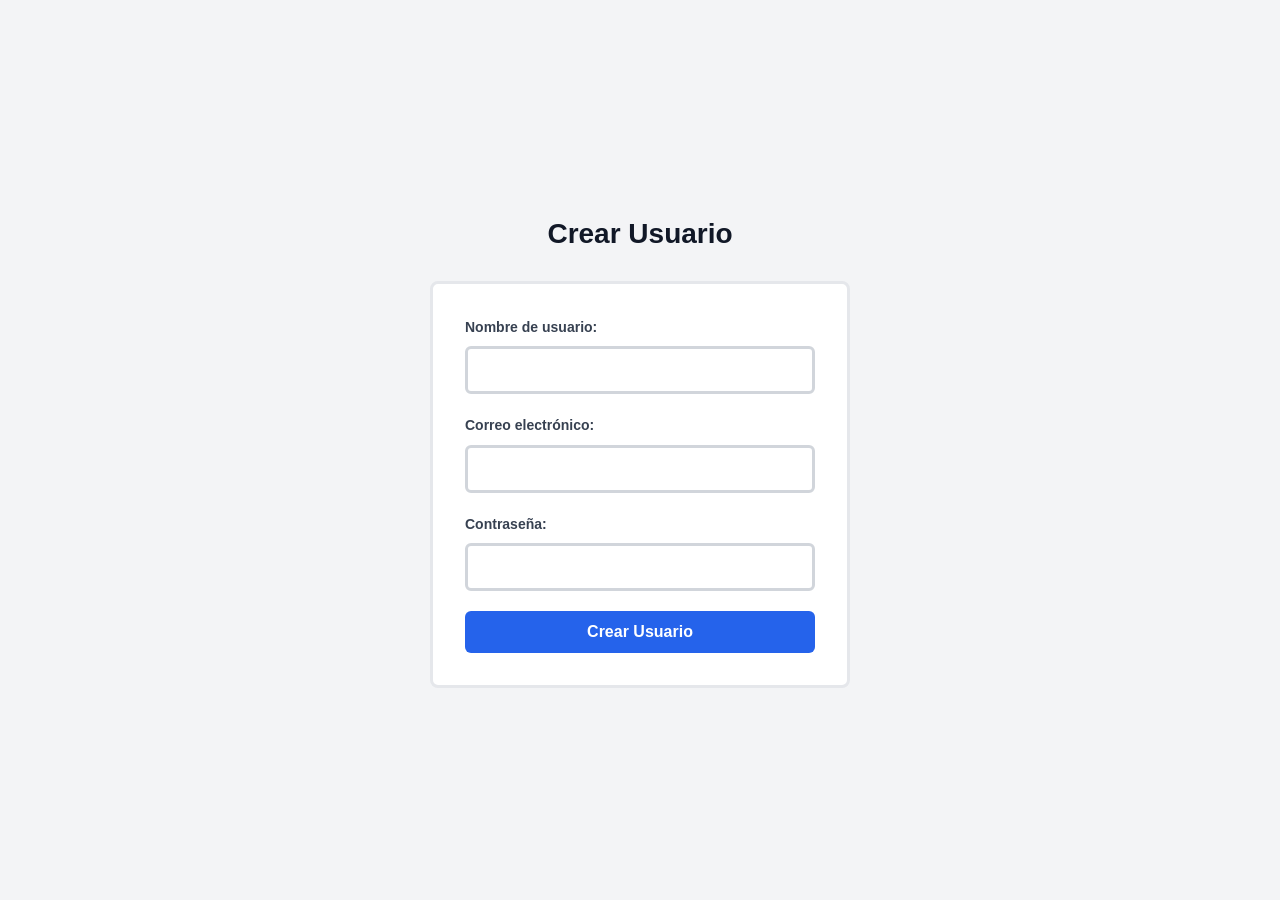
<file: form.html>
<!DOCTYPE html>
<html lang="es">
<head>
    <meta charset="UTF-8">
    <meta name="viewport" content="width=device-width, initial-scale=1.0">
    <title>Crear Usuario</title>
    <link rel="stylesheet" href="css/style.css">
</head>
<body class="form-page-body">
    <h1>Crear Usuario</h1>
    <form action="/create-user" method="POST">
        <div>
            <label for="username">Nombre de usuario:</label>
            <input type="text" id="username" name="username" required>
        </div>
        <div>
            <label for="email">Correo electrónico:</label>
            <input type="email" id="email" name="email" required>
        </div>
        <div>
            <label for="password">Contraseña:</label>
            <input type="password" id="password" name="password" required>
        </div>
        <button type="submit">Crear Usuario</button>
    </form>
</body>
</html>
</file>
<file: css/style.css>
/* ==========================================================================
   Flat Design System - Core Variables & Reset
   ========================================================================== */
* {
    box-sizing: border-box;
    margin: 0;
    padding: 0;
}

body {
    font-family: -apple-system, BlinkMacSystemFont, "Segoe UI", Roboto, Helvetica, Arial, sans-serif;
    background-color: #f3f4f6; /* Flat light gray background */
    color: #1f2937; /* Flat dark gray text */
    line-height: 1.5;
}

/* Standalone form centering style */
.form-page-body {
    display: flex;
    flex-direction: column;
    align-items: center;
    justify-content: center;
    min-height: 100vh;
    padding: 2rem 1rem;
}

/* ==========================================================================
   Typography
   ========================================================================== */
h1 {
    font-size: 1.75rem;
    font-weight: 700;
    margin-bottom: 1.5rem;
    color: #111827;
}

.form-page-body h1 {
    text-align: center;
}

/* ==========================================================================
   Navigation & Header (for Dashboard)
   ========================================================================== */
.app-header {
    background-color: #ffffff;
    border-bottom: 3px solid #e5e7eb;
    padding: 1rem 2rem;
}

.header-container {
    max-width: 1200px;
    margin: 0 auto;
    display: flex;
    justify-content: space-between;
    align-items: center;
}

.logo {
    font-size: 1.25rem;
    font-weight: 700;
    color: #2563eb;
}

.logo span {
    color: #1f2937;
}

.nav-links a {
    color: #4b5563;
    text-decoration: none;
    margin-left: 1.5rem;
    font-weight: 600;
}

.nav-links a:hover, .nav-links a.active {
    color: #2563eb;
}

/* ==========================================================================
   Dashboard Layout Containers
   ========================================================================== */
.app-container {
    max-width: 1200px;
    margin: 2rem auto;
    padding: 0 1rem;
}

.dashboard-header {
    margin-bottom: 2rem;
}

.dashboard-header p {
    color: #4b5563;
    margin-top: 0.25rem;
}

.workspace-grid {
    display: grid;
    grid-template-columns: 1fr 1.5fr;
    gap: 2rem;
}

@media (max-width: 768px) {
    .workspace-grid {
        grid-template-columns: 1fr;
    }
}

/* ==========================================================================
   Card Elements & Forms
   ========================================================================== */
section, form {
    background-color: #ffffff;
    border: 3px solid #e5e7eb; /* Thick flat border */
    border-radius: 8px;
    padding: 2rem;
}

/* For form.html (standalone form, no wrapper wrapper) */
.form-page-body form {
    width: 100%;
    max-width: 420px;
}

section h2 {
    font-size: 1.25rem;
    font-weight: 700;
    margin-bottom: 1.25rem;
    padding-bottom: 0.5rem;
    border-bottom: 3px solid #f3f4f6;
}

form div, .form-group {
    margin-bottom: 1.25rem;
}

/* ==========================================================================
   Labels & Inputs
   ========================================================================== */
label {
    display: block;
    font-weight: 600;
    font-size: 0.875rem;
    margin-bottom: 0.5rem;
    color: #374151;
}

input[type="text"],
input[type="email"],
input[type="password"],
select {
    width: 100%;
    padding: 0.75rem;
    border: 3px solid #d1d5db; /* Flat thick border */
    border-radius: 6px;
    background-color: #ffffff;
    font-family: inherit;
    font-size: 1rem;
    color: #1f2937;
    outline: none;
    transition: border-color 0.15s ease;
}

input[type="text"]:focus,
input[type="email"]:focus,
input[type="password"]:focus,
select:focus {
    border-color: #2563eb; /* Primary blue focus */
}

/* ==========================================================================
   Buttons
   ========================================================================== */
button, .btn-primary {
    display: inline-block;
    width: 100%;
    padding: 0.75rem 1.5rem;
    background-color: #2563eb; /* Vibrant flat blue */
    color: #ffffff;
    border: none;
    border-radius: 6px;
    font-size: 1rem;
    font-weight: 700;
    cursor: pointer;
    text-align: center;
    transition: background-color 0.1s ease;
}

button:hover, .btn-primary:hover {
    background-color: #1d4ed8;
}

button:active, .btn-primary:active {
    background-color: #1e40af;
}

/* ==========================================================================
   Dashboard Tasks Container
   ========================================================================== */
.tasks-container {
    display: flex;
    flex-direction: column;
    gap: 1rem;
}

.empty-state {
    color: #6b7280;
    text-align: center;
    padding: 2rem 0;
}

/* ==========================================================================
   Footer
   ========================================================================== */
.app-footer {
    text-align: center;
    padding: 2rem 0;
    color: #6b7280;
    font-size: 0.875rem;
    border-top: 3px solid #e5e7eb;
    margin-top: 4rem;
    width: 100%;
}
/* Global Reset */
*,
*::before,
*::after {
    margin: 0;
    padding: 0;
    box-sizing: border-box;
}

/* Base Styles */
html {
    scroll-behavior: smooth;
}

body {
    font-family: 'Poppins', -apple-system, BlinkMacSystemFont, 'Segoe UI', Roboto, sans-serif;
    line-height: 1.6;
    color: #1f2937;
    background: #f3f4f6;
}

a {
    text-decoration: none;
    color: inherit;
}

ul {
    list-style: none;
}

/* Layout */
.container {
    max-width: 1200px;
    margin: 0 auto;
    padding: 0 20px;
}

/* Components */
.btn {
    display: inline-block;
    padding: 10px 20px;
    border-radius: 6px;
    cursor: pointer;
    transition: all 0.3s ease;
    border: none;
}

.btn-primary {
    background-color: #3b82f6;
    color: white;
}

.btn-primary:hover {
    background-color: #2563eb;
    transform: translateY(-2px);
}

.card {
    background-color: white;
    border-radius: 8px;
    box-shadow: 0 2px 8px rgba(0, 0, 0, 0.1);
    padding: 20px;
}

/* Utilities */
.text-primary {
    color: #3b82f6;
}

.text-center {
    text-align: center;
}

.my-20 {
    margin: 20px 0;
}
</file>
